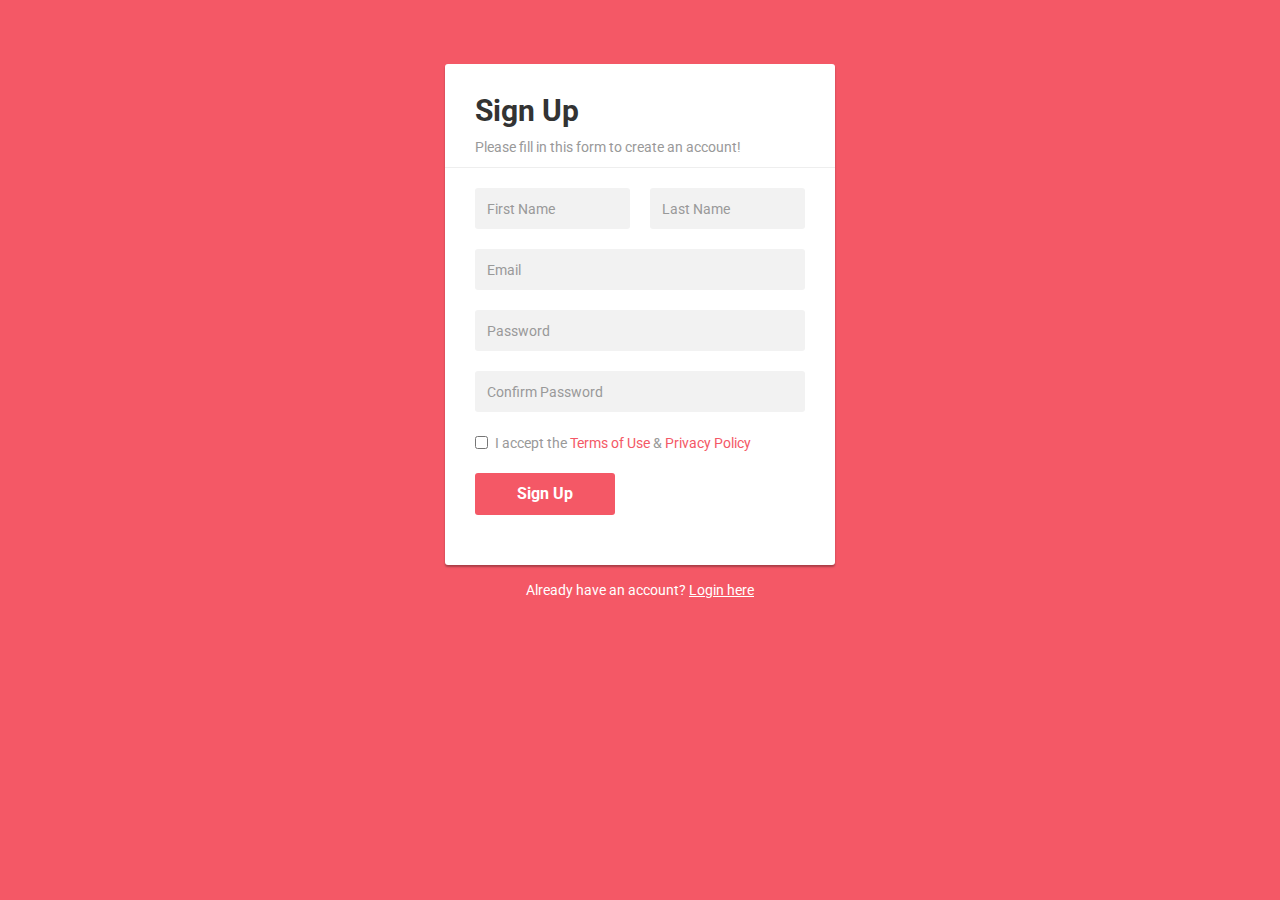
<file: signup.html>
<!DOCTYPE html>
<html lang="en">
<head>
<meta charset="utf-8">
<meta http-equiv="X-UA-Compatible" content="IE=edge">
<meta name="viewport" content="width=device-width, initial-scale=1">
<link href="https://fonts.googleapis.com/css?family=Roboto:400,700" rel="stylesheet">
<title>Signup</title>
<link rel="stylesheet" href="https://maxcdn.bootstrapcdn.com/bootstrap/3.3.7/css/bootstrap.min.css">
<script src="https://ajax.googleapis.com/ajax/libs/jquery/1.12.4/jquery.min.js"></script>
<script src="https://maxcdn.bootstrapcdn.com/bootstrap/3.3.7/js/bootstrap.min.js"></script> 
<style>
	body {
		color: #fff;
		background: #f45866;
		font-family: 'Roboto', sans-serif;
        margin-top: 5%;
	}
    .form-control{
		height: 41px;
		background: #f2f2f2;
		box-shadow: none !important;
		border: none;
	}
	.form-control:focus{
		background: #e2e2e2;
	}
    .form-control, .btn{        
        border-radius: 3px;
    }
	.signup-form{
		width: 390px;
		margin: 30px auto;
	}
	.signup-form form{
		color: #999;
		border-radius: 3px;
    	margin-bottom: 15px;
        background: #fff;
        box-shadow: 0px 2px 2px rgba(0, 0, 0, 0.3);
        padding: 30px;
    }
	.signup-form h2 {
		color: #333;
		font-weight: bold;
        margin-top: 0;
    }
    .signup-form hr {
        margin: 0 -30px 20px;
    }    
	.signup-form .form-group{
		margin-bottom: 20px;
	}
	.signup-form input[type="checkbox"]{
		margin-top: 3px;
	}
	.signup-form .row div:first-child{
		padding-right: 10px;
	}
	.signup-form .row div:last-child{
		padding-left: 10px;
	}
    .signup-form .btn{        
        font-size: 16px;
        font-weight: bold;
		background: #f45866;
		border: none;
		min-width: 140px;
    }
	.signup-form .btn:hover, .signup-form .btn:focus{
		background: #f45866 !important;
        outline: none;
	}
    .signup-form a{
		color: #fff;
		text-decoration: underline;
	}
	.signup-form a:hover{
		text-decoration: none;
	}
	.signup-form form a{
		color: #f45866;
		text-decoration: none;
	}	
	.signup-form form a:hover{
		text-decoration: underline;
	}
    .signup-form .hint-text {
		padding-bottom: 15px;
		text-align: center;
    }
</style>
</head>
<body>
<div class="signup-form">
    <form action="index.html" method="post">
		<h2>Sign Up</h2>
		<p>Please fill in this form to create an account!</p>
		<hr>
        <div class="form-group">
			<div class="row">
				<div class="col-xs-6"><input type="text" class="form-control" name="first_name" placeholder="First Name" required="required"></div>
				<div class="col-xs-6"><input type="text" class="form-control" name="last_name" placeholder="Last Name" required="required"></div>
			</div>        	
        </div>
        <div class="form-group">
        	<input type="email" class="form-control" name="email" placeholder="Email" required="required">
        </div>
		<div class="form-group">
            <input type="password" class="form-control" name="password" placeholder="Password" required="required">
        </div>
		<div class="form-group">
            <input type="password" class="form-control" name="confirm_password" placeholder="Confirm Password" required="required">
        </div>        
        <div class="form-group">
			<label class="checkbox-inline"><input type="checkbox" required="required"> I accept the <a href="#">Terms of Use</a> &amp; <a href="#">Privacy Policy</a></label>
		</div>
		<div class="form-group">
            <button type="submit" class="btn btn-primary btn-lg">Sign Up</button>
        </div>
    </form>
	<div class="hint-text">Already have an account? <a href="index.html">Login here</a></div>
</div>
</body>
</html>
</file>
